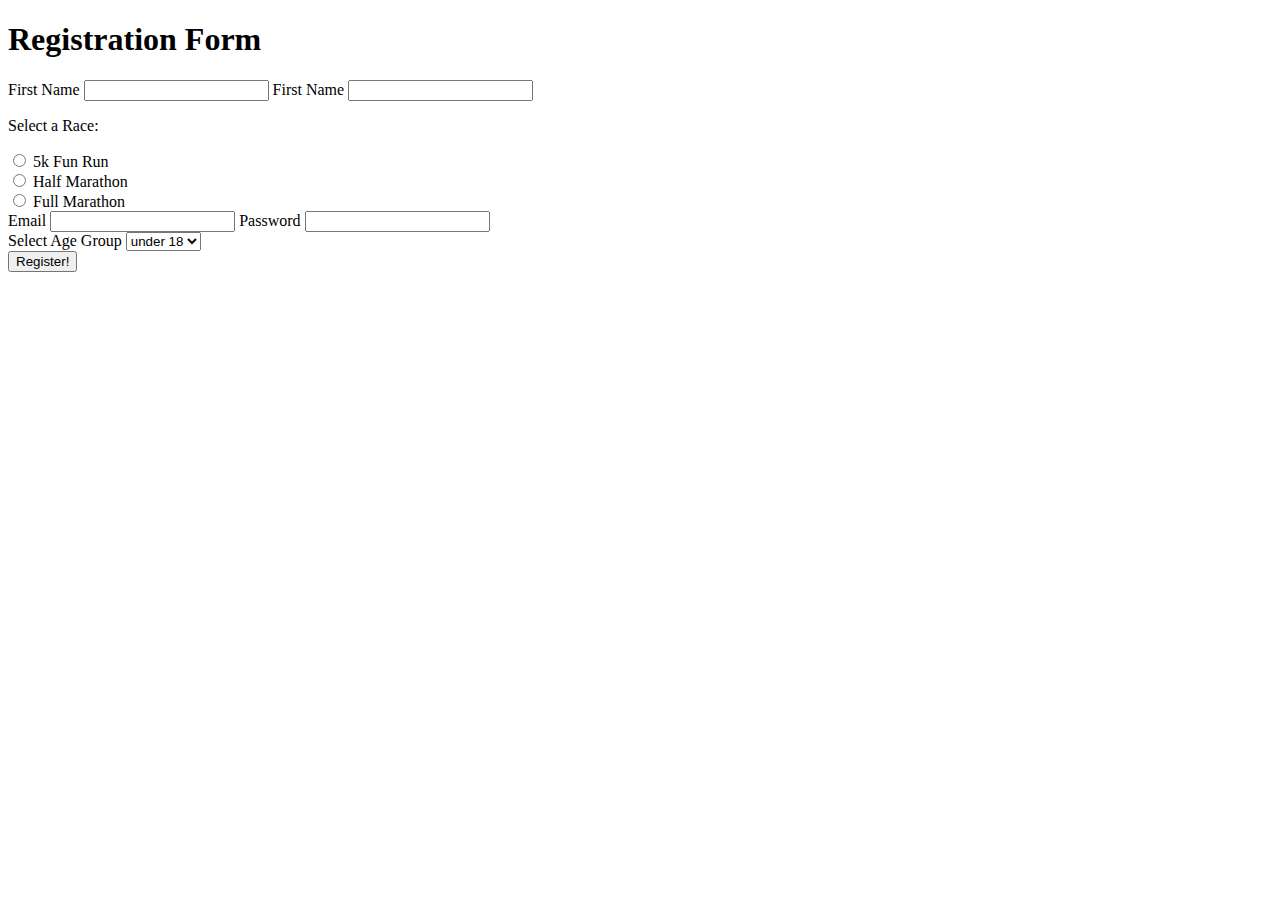
<file: marathon-form/index.html>
<!DOCTYPE html>
<html lang="en">
<head>
  <meta charset="UTF-8">
  <meta name="viewport" content="width=device-width, initial-scale=1.0">
  <title>Register for the race</title>
</head>
<body>
  <h1>Registration Form</h1>
  <form action="">
    <div>
      <label for="first">First Name</label>
      <input type="text" id="first" name="firstname" required>
      <label for="last">First Name</label>
      <input type="text" id="last" name="lastname" required>
    </div>

    <p>Select a Race:</p>
    <div>
      <input type="radio" id="funrun" name="race" value="funrun">
      <label for="funrun">5k Fun Run</label>
    </div>
    <div>
      <input type="radio" id="half" name="race" value="half">
      <label for="half">Half Marathon</label>
    </div>
    <div>
      <input type="radio" id="full" name="race" value="full">
      <label for="full">Full Marathon</label>
    </div>

    <div>
      <label for="email">Email</label>
      <input type="email" name="email" id="email" required>
      <label for="password">Password</label>
      <input type="password" name="password" id="password" required>
    </div>

    <div>
      <label for="division">Select Age Group</label>
      <select name="division" id="division">
        <option value="kids">under 18</option>
        <option value="ya">18-35</option>
        <option value="adults">35-60</option>
        <option value="seniors">60+</option>
      </select>
    </div>

    <button>Register!</button>
  </form>
</body>
</html>
</file>
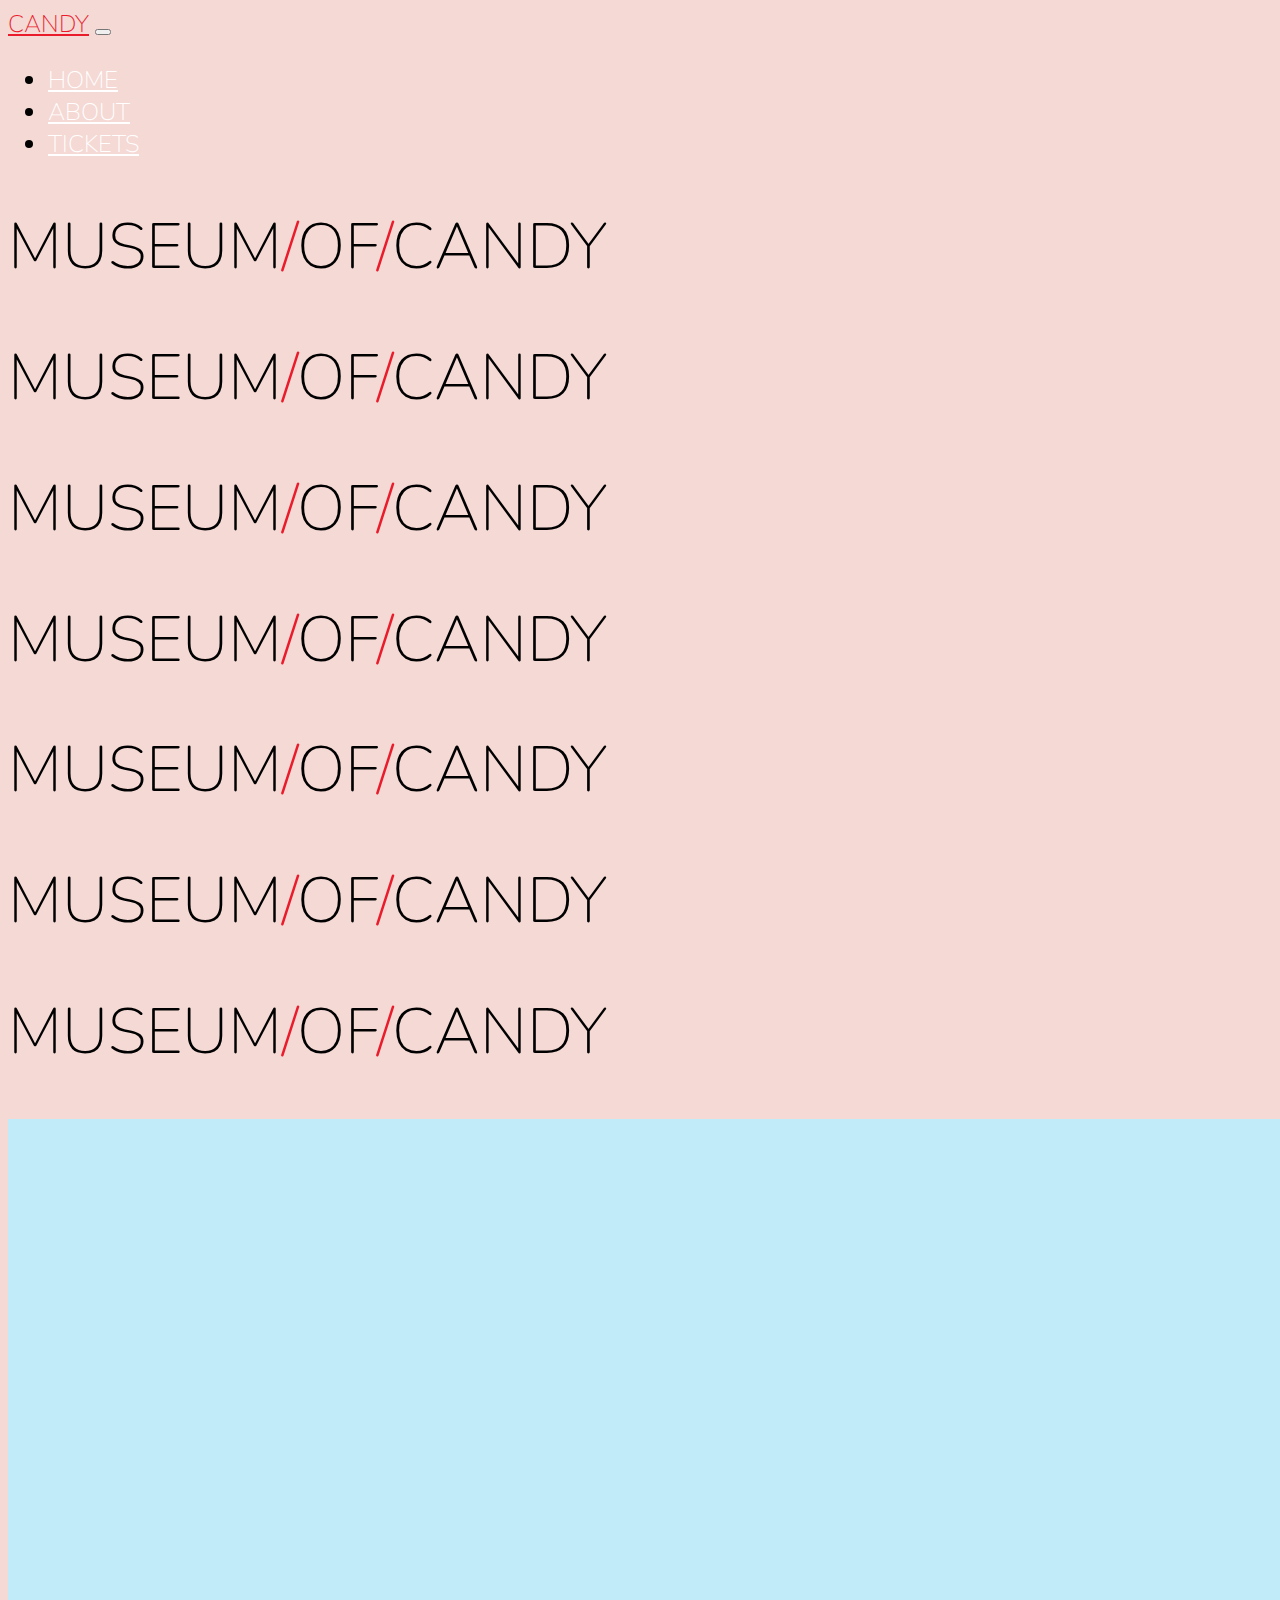
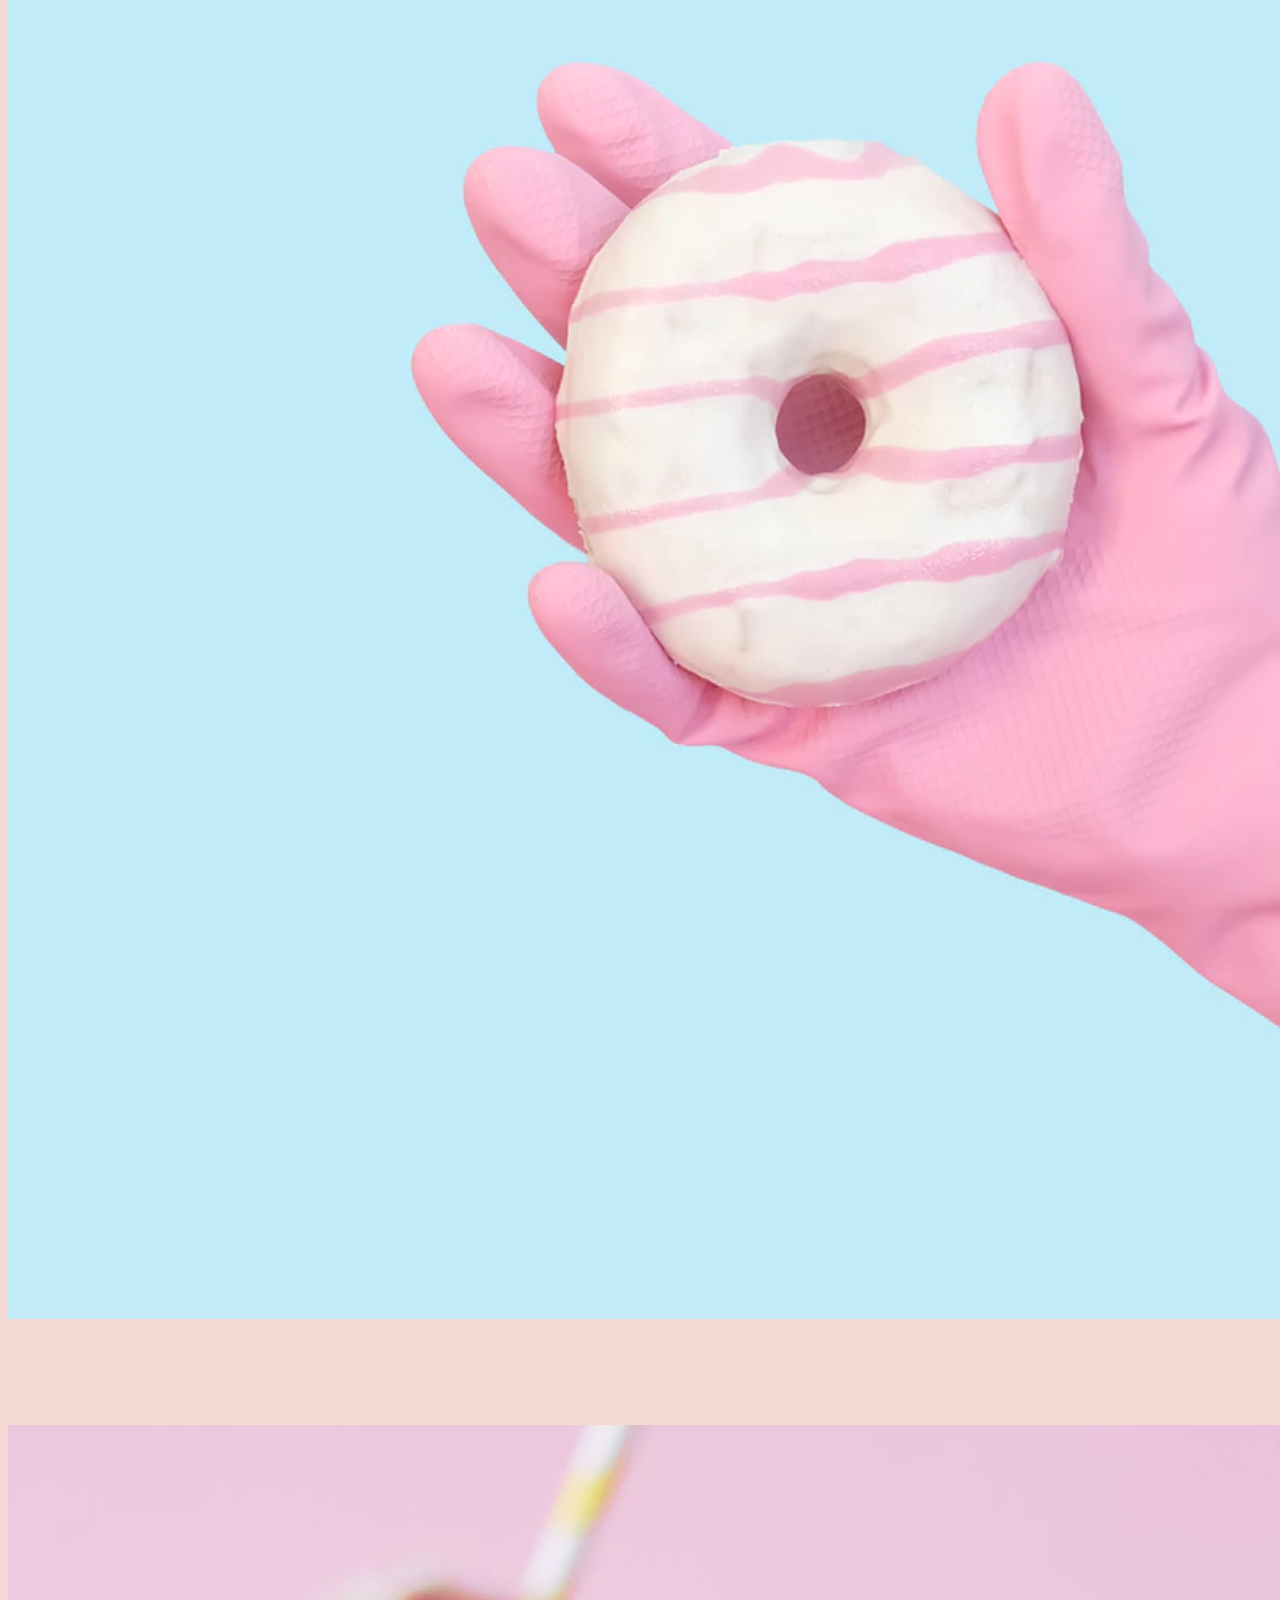
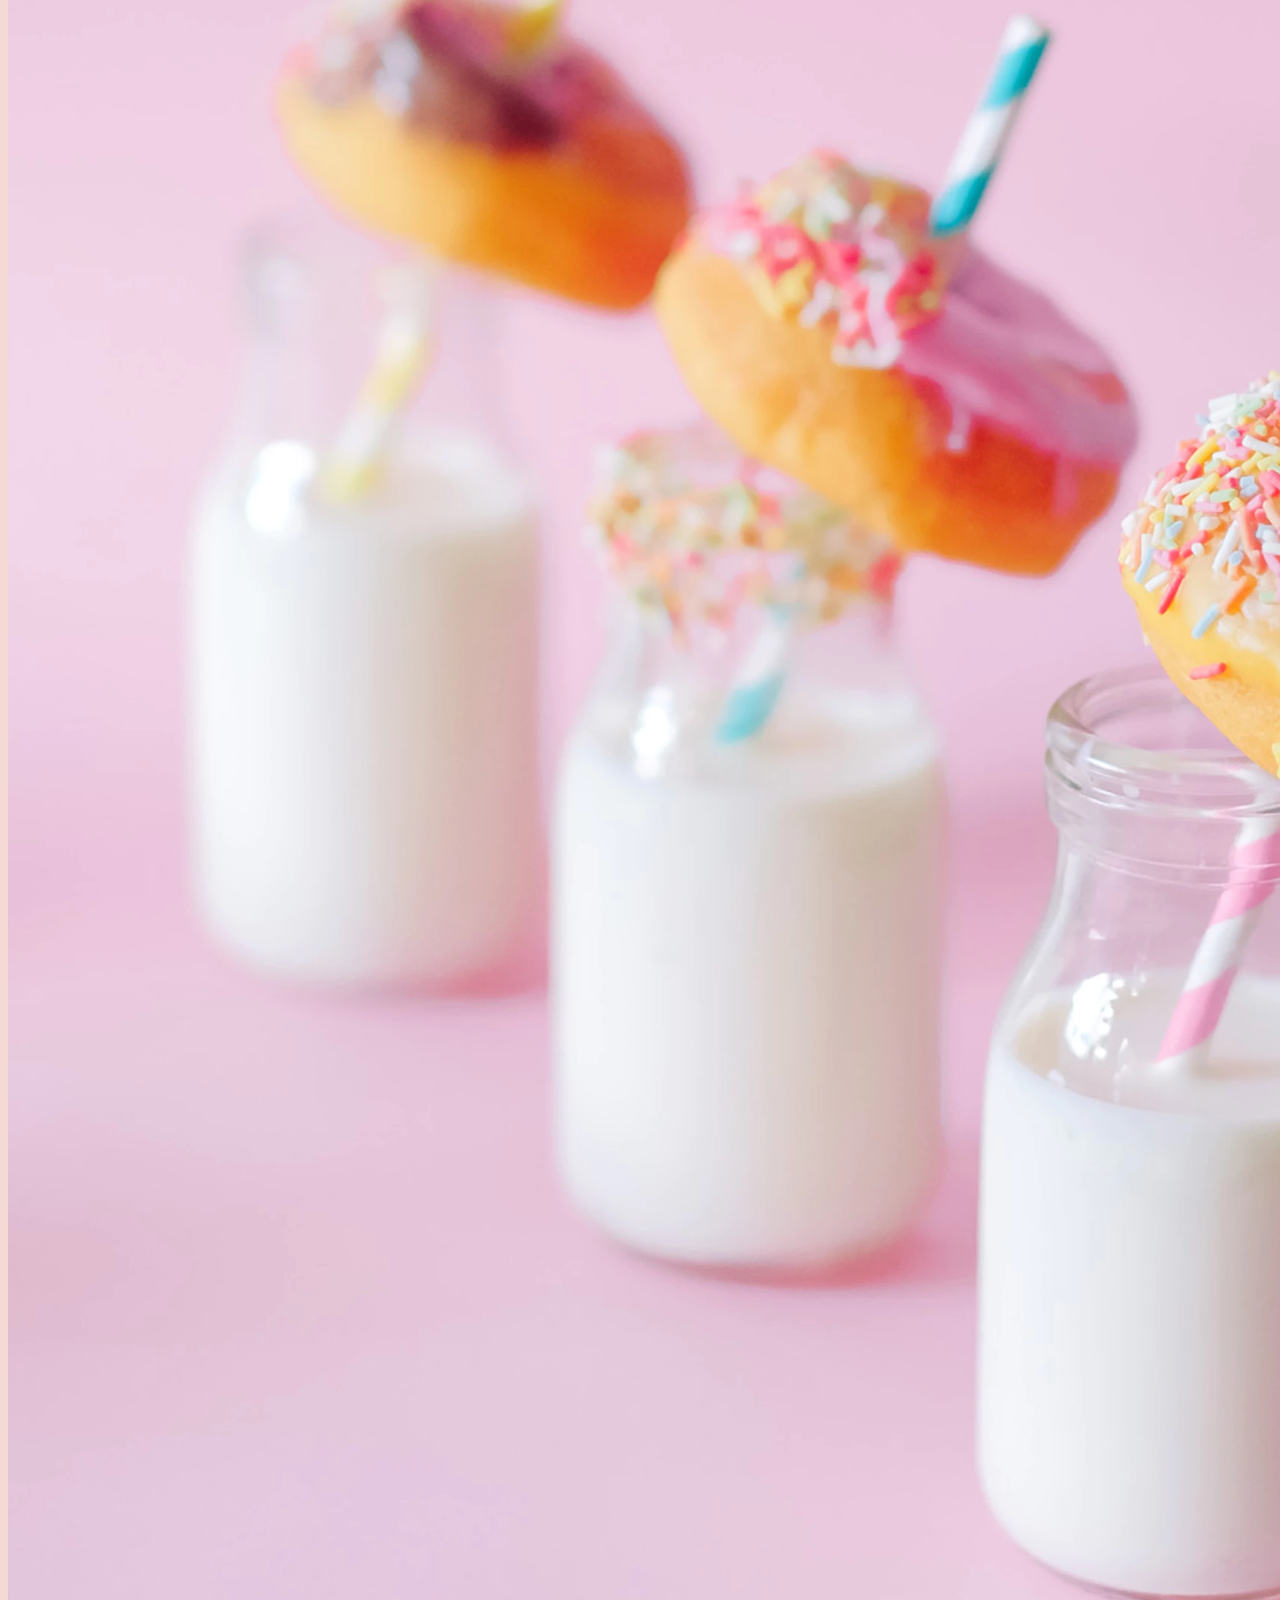
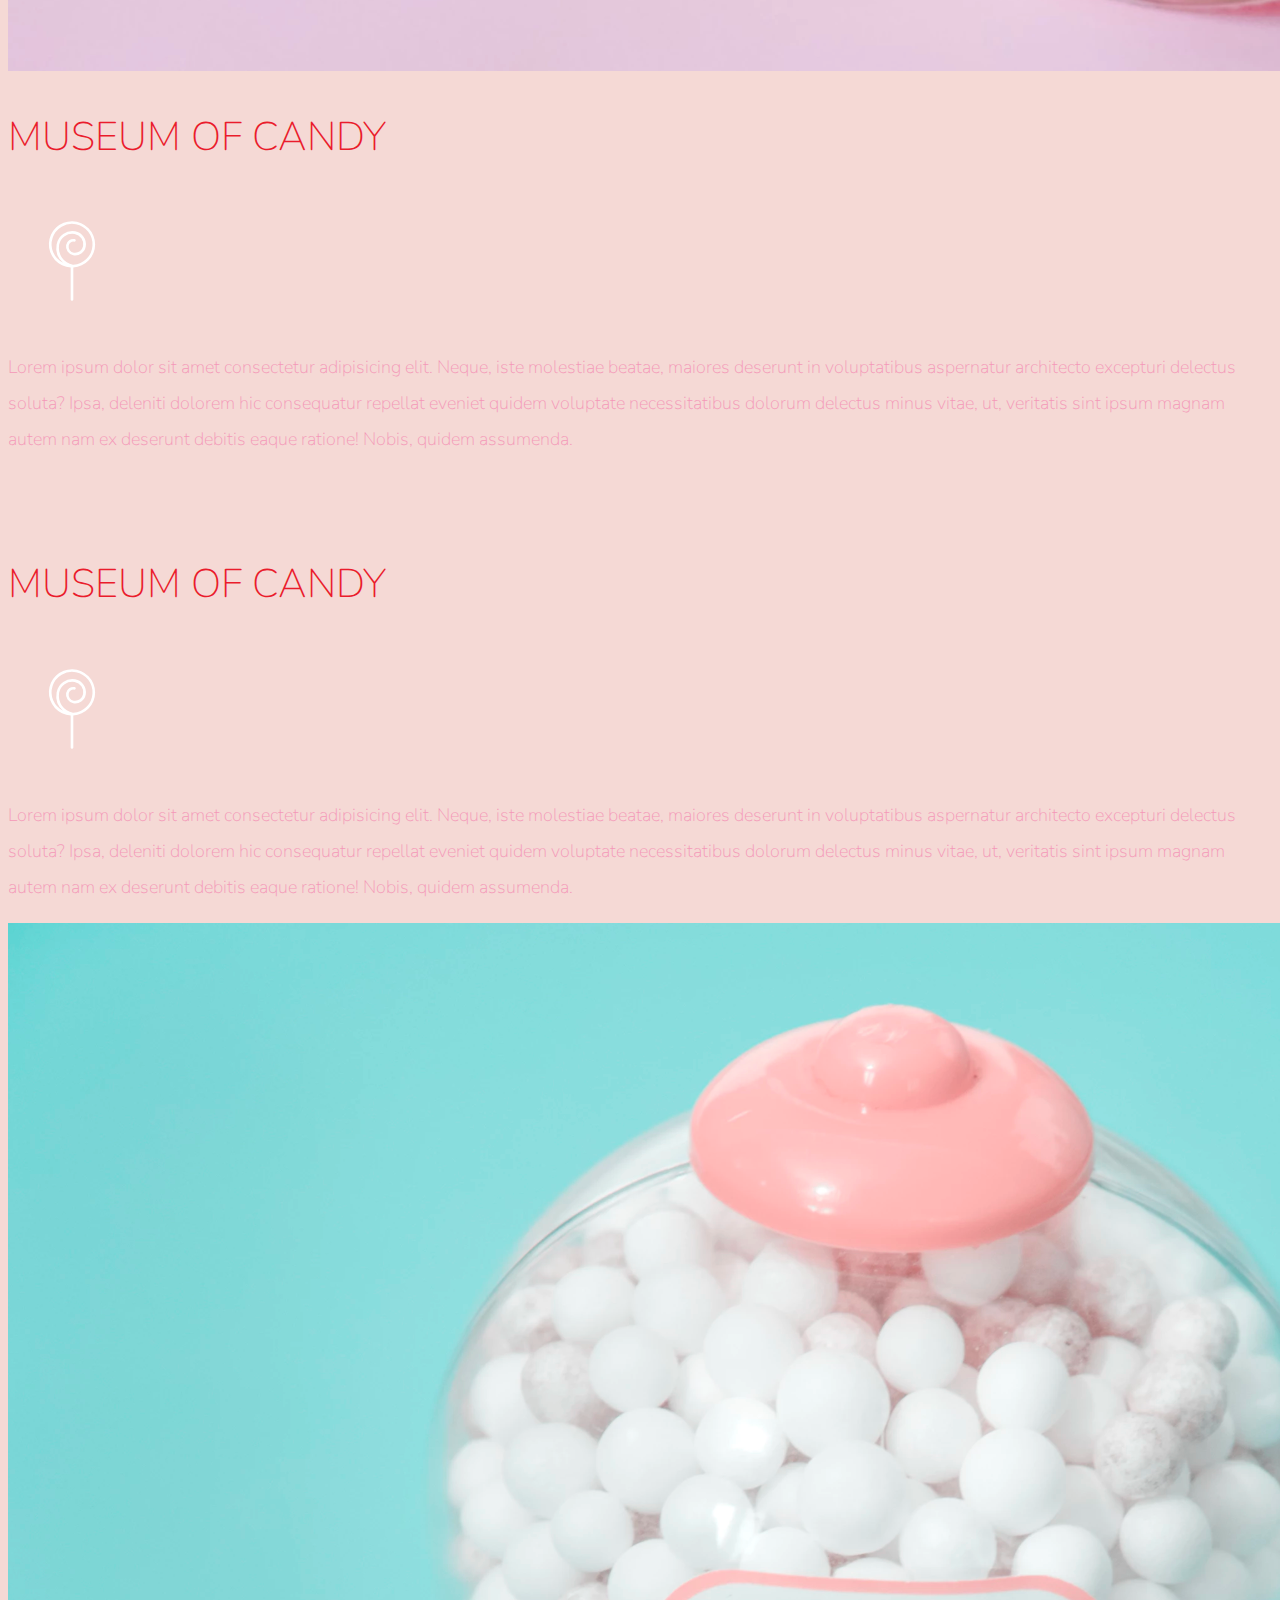
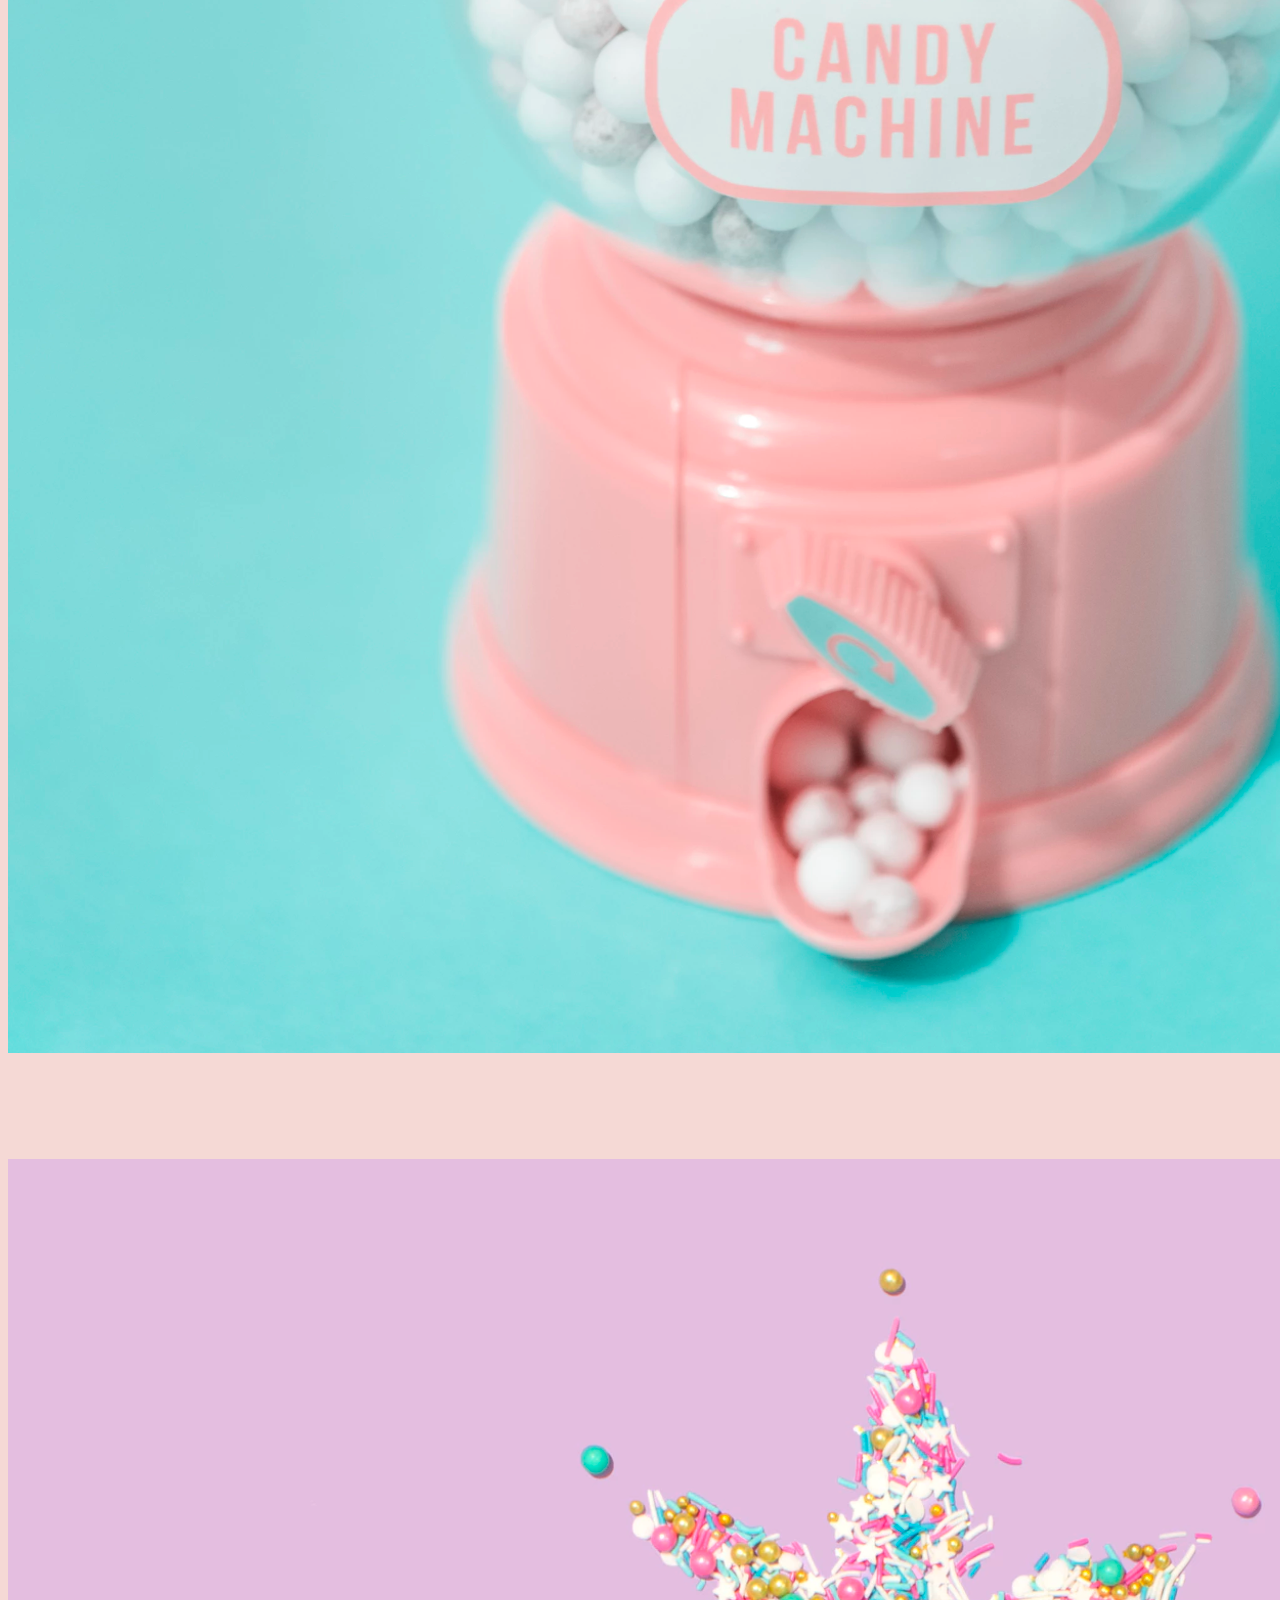
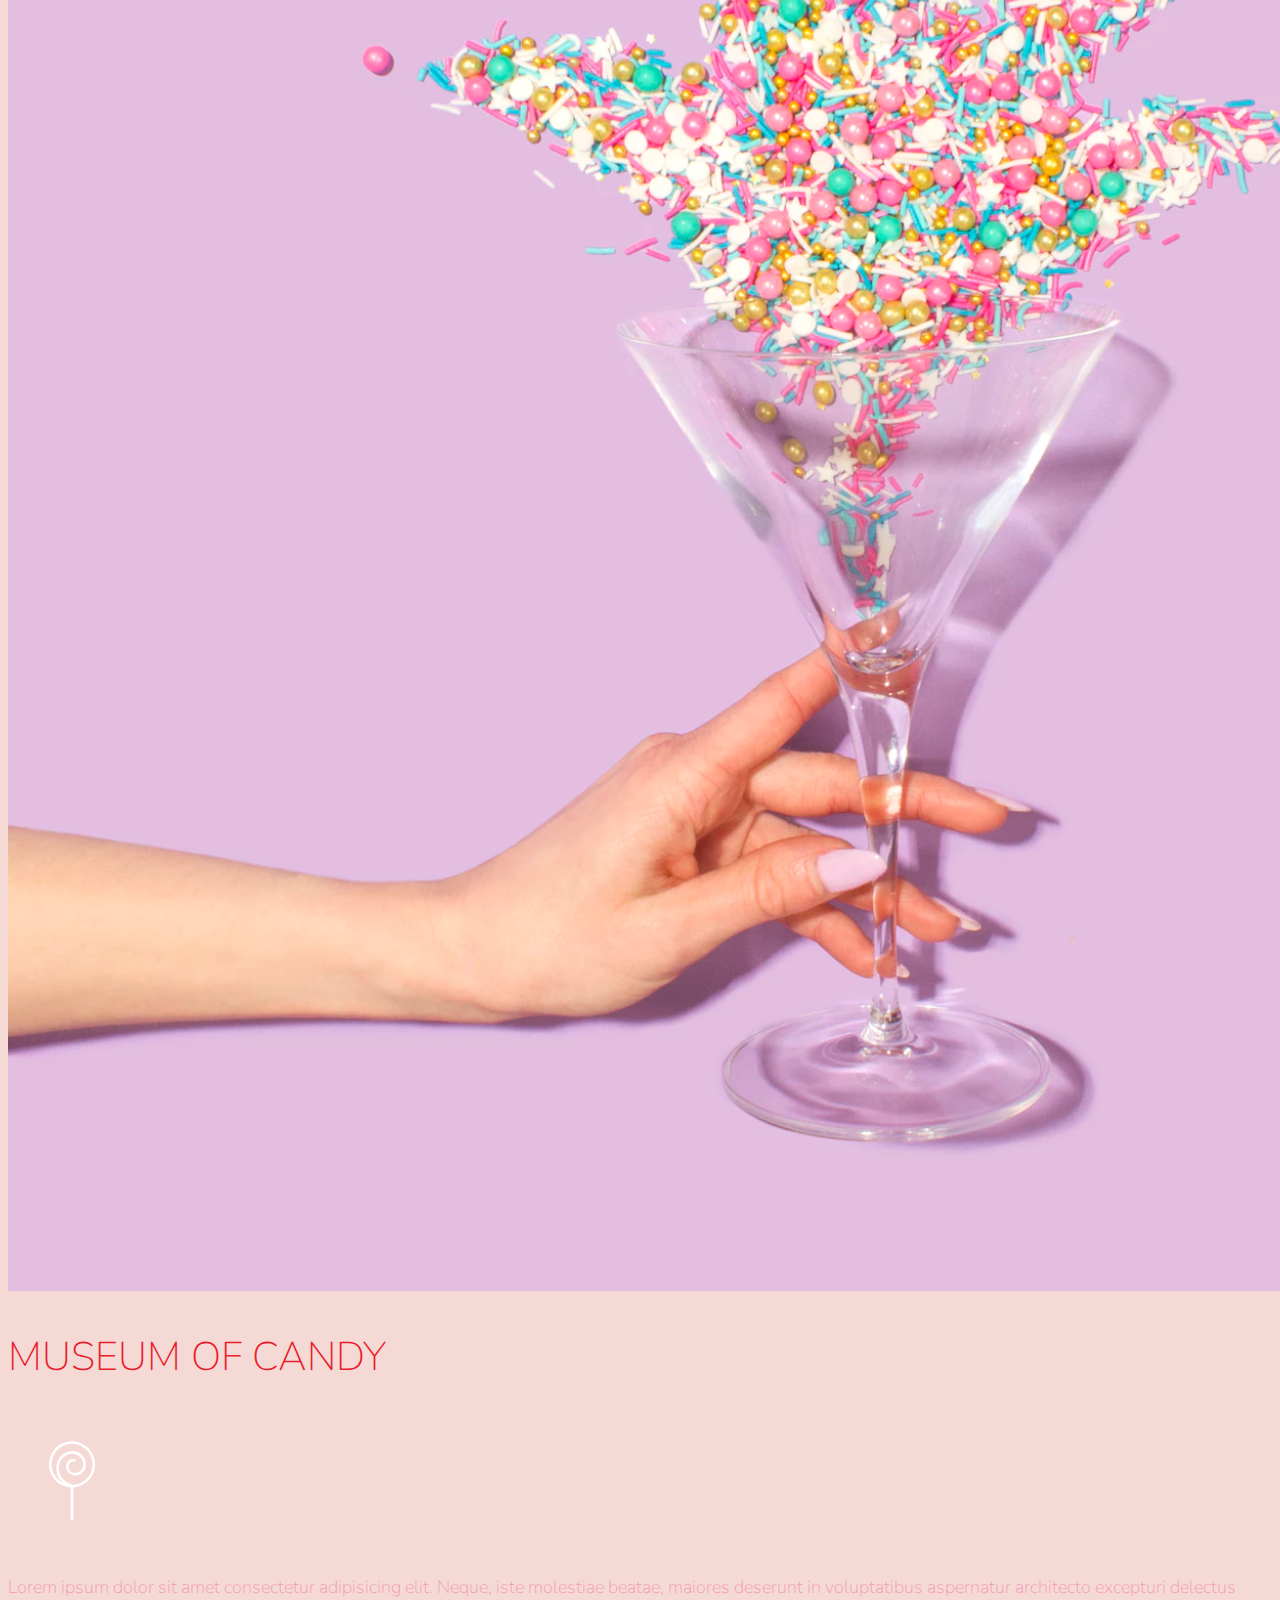
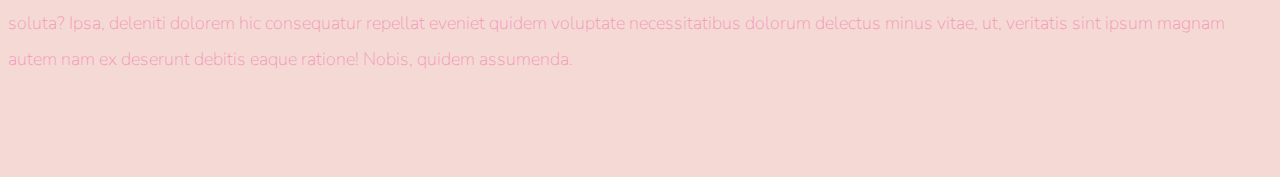
<file: Museum of Candy/index.html>
<!doctype html>
<html lang="en">

<head>
    <!-- Required meta tags -->
    <meta charset="utf-8">
    <meta name="viewport" content="width=device-width, initial-scale=1, shrink-to-fit=no">

    <!-- Google Font -->
    <link href="https://fonts.googleapis.com/css?family=Nunito:200,300,400,700" rel="stylesheet">

    <!-- Bootstrap CSS -->
    <link rel="stylesheet" href="https://stackpath.bootstrapcdn.com/bootstrap/4.1.3/css/bootstrap.min.css" integrity="sha384-MCw98/SFnGE8fJT3GXwEOngsV7Zt27NXFoaoApmYm81iuXoPkFOJwJ8ERdknLPMO"
        crossorigin="anonymous">

    <!-- Custom CSS -->
    <link rel="stylesheet" href="app.css">

    <title>Museum of Candy</title>
</head>

<body>
    <nav id="mainNavbar" class="navbar navbar-dark navbar-expand-md py-0 fixed-top">
        <a href="#" class="navbar-brand">CANDY</a>
        <button class="navbar-toggler" data-toggle="collapse" data-target="#navLinks" aria-label="Toggle navigation">
            <span class="navbar-toggler-icon"></span>
        </button>
        <div class="collapse navbar-collapse" id="navLinks">
            <ul class="navbar-nav">
                <li class="nav-item">
                    <a href="" class="nav-link">HOME</a>
                </li>
                <li class="nav-item">
                    <a href="" class="nav-link">ABOUT</a>
                </li>
                <li class="nav-item">
                    <a href="" class="nav-link">TICKETS</a>
                </li>
            </ul>
        </div>
    </nav>

    <section class="container-fluid px-0">
        <div class="row align-items-center">
            <div class="col-lg-6">
                <div id="headingGroup" class="text-white text-center d-none d-lg-block mt-5">
                    <h1 class="">MUSEUM<span>/</span>OF<span>/</span>CANDY</h1>
                    <h1 class="">MUSEUM<span>/</span>OF<span>/</span>CANDY</h1>
                    <h1 class="">MUSEUM<span>/</span>OF<span>/</span>CANDY</h1>
                    <h1 class="">MUSEUM<span>/</span>OF<span>/</span>CANDY</h1>
                    <h1 class="">MUSEUM<span>/</span>OF<span>/</span>CANDY</h1>
                    <h1 class="">MUSEUM<span>/</span>OF<span>/</span>CANDY</h1>
                    <h1 class="">MUSEUM<span>/</span>OF<span>/</span>CANDY</h1>
                </div>
            </div>
            <div class="col-lg-6">
                <img class="img-fluid" src="imgs/hand2.png" alt="">
            </div>
        </div>
    </section>

    <section class="container-fluid px-0">
        <div class="row align-items-center content">
            <div class="col-md-6 order-2 order-md-1">
                <img src="imgs/milk.png" alt="" class="img-fluid">
            </div>
            <div class="col-md-6 text-center order-1 order-md-2">
                <div class="row justify-content-center">
                    <div class="col-10 col-lg-8 blurb mb-5 mb-md-0">
                        <h2>MUSEUM OF CANDY</h2>
                        <img src="imgs/lolli_icon.png" alt="" class="d-none d-lg-inline">
                        <p class="lead">Lorem ipsum dolor sit amet consectetur adipisicing elit. Neque, iste molestiae
                            beatae, maiores deserunt
                            in voluptatibus
                            aspernatur architecto excepturi delectus soluta? Ipsa, deleniti dolorem hic consequatur
                            repellat eveniet quidem
                            voluptate necessitatibus dolorum delectus minus vitae, ut, veritatis sint ipsum magnam
                            autem nam ex deserunt debitis
                            eaque ratione! Nobis, quidem assumenda.</p>
                    </div>
                </div>
            </div>
        </div>
        <div class="row align-items-center content">
            <div class="col-md-6 text-center">
                <div class="row justify-content-center">
                    <div class="col-10 col-lg-8 blurb mb-5 mb-md-0">
                        <h2>MUSEUM OF CANDY</h2>
                        <img src="imgs/lolli_icon.png" alt="" class="d-none d-lg-inline">
                        <p class="lead">Lorem ipsum dolor sit amet consectetur adipisicing elit. Neque, iste molestiae
                            beatae, maiores deserunt
                            in voluptatibus
                            aspernatur architecto excepturi delectus soluta? Ipsa, deleniti dolorem hic consequatur
                            repellat eveniet quidem
                            voluptate necessitatibus dolorum delectus minus vitae, ut, veritatis sint ipsum magnam
                            autem nam ex deserunt debitis
                            eaque ratione! Nobis, quidem assumenda.</p>
                    </div>
                </div>
            </div>
            <div class="col-md-6">
                <img src="imgs/gumball.png" alt="" class="img-fluid">
            </div>
        </div>
        <div class="row align-items-center content">
            <div class="col-md-6 order-2 order-md-1">
                <img src="imgs/sprinkles.png" alt="" class="img-fluid">
            </div>
            <div class="col-md-6 text-center order-1 order-md-2">
                <div class="row justify-content-center">
                    <div class="col-10 col-lg-8 blurb mb-5 mb-md-0">
                        <h2>MUSEUM OF CANDY</h2>
                        <img src="imgs/lolli_icon.png" alt="" class="d-none d-lg-inline">
                        <p class="lead">Lorem ipsum dolor sit amet consectetur adipisicing elit. Neque, iste molestiae
                            beatae, maiores
                            deserunt
                            in voluptatibus
                            aspernatur architecto excepturi delectus soluta? Ipsa, deleniti dolorem hic consequatur
                            repellat eveniet
                            quidem
                            voluptate necessitatibus dolorum delectus minus vitae, ut, veritatis sint ipsum magnam
                            autem nam ex deserunt
                            debitis
                            eaque ratione! Nobis, quidem assumenda.</p>
                    </div>
                </div>
            </div>
        </div>
    </section>

    <!-- jQuery first, then Popper.js, then Bootstrap JS -->
    <script src="https://code.jquery.com/jquery-3.3.1.slim.min.js" integrity="sha384-q8i/X+965DzO0rT7abK41JStQIAqVgRVzpbzo5smXKp4YfRvH+8abtTE1Pi6jizo"
        crossorigin="anonymous"></script>
    <script src="https://cdnjs.cloudflare.com/ajax/libs/popper.js/1.14.3/umd/popper.min.js" integrity="sha384-ZMP7rVo3mIykV+2+9J3UJ46jBk0WLaUAdn689aCwoqbBJiSnjAK/l8WvCWPIPm49"
        crossorigin="anonymous"></script>
    <script src="https://stackpath.bootstrapcdn.com/bootstrap/4.1.3/js/bootstrap.min.js" integrity="sha384-ChfqqxuZUCnJSK3+MXmPNIyE6ZbWh2IMqE241rYiqJxyMiZ6OW/JmZQ5stwEULTy"
        crossorigin="anonymous"></script>

    <script>
        $(function () {
            $(document).scroll(function () {
                var $nav = $("#mainNavbar");
                $nav.toggleClass("scrolled", $(this).scrollTop() > $nav.height());
            });
        });
    </script>
</body>

</html>
</file>
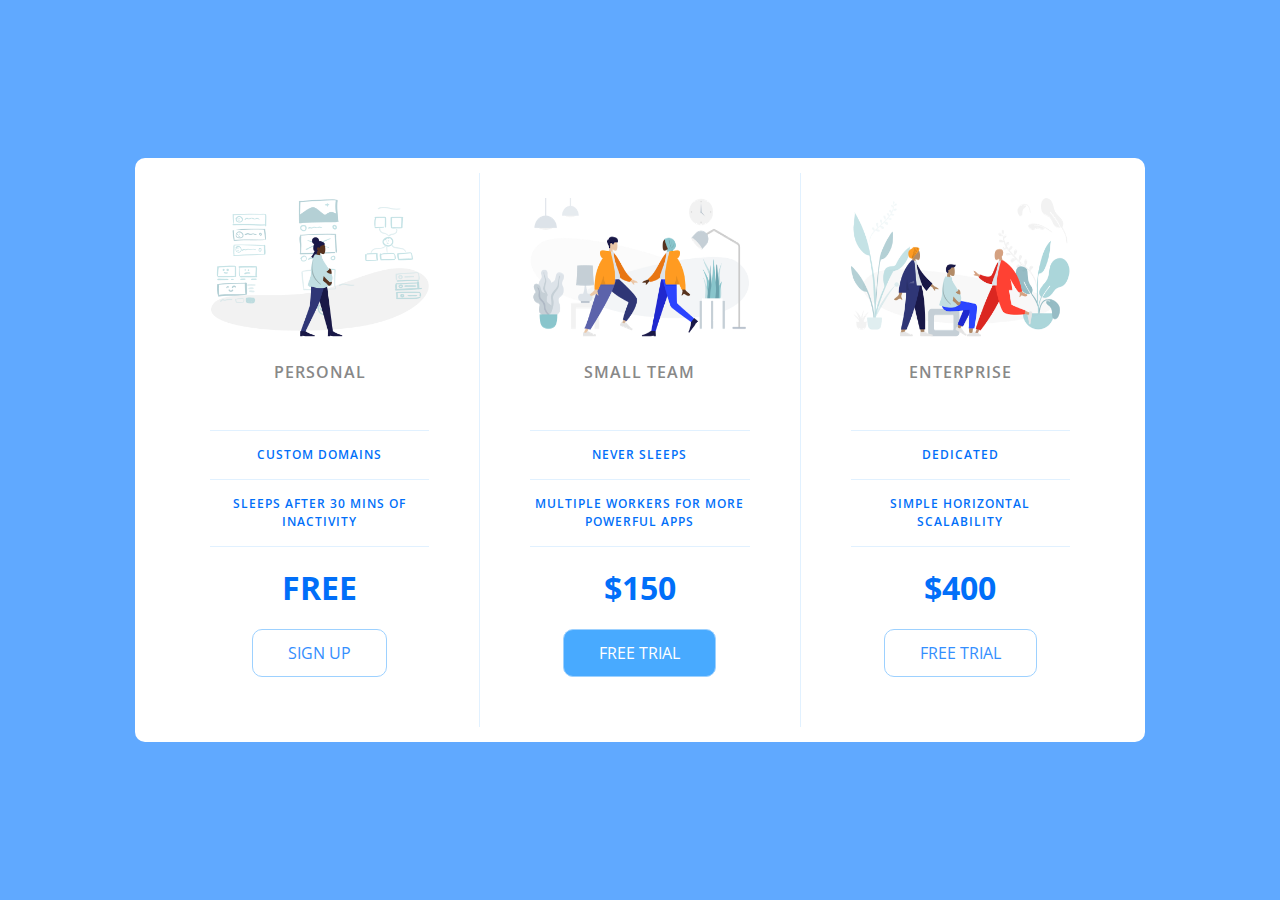
<file: PriceTable/index.html>
<!DOCTYPE html>
<html lang="en">

<head>
    <meta charset="UTF-8">
    <meta name="viewport" content="width=device-width, initial-scale=1.0">
    <title>Price Tiers</title>
    <link rel="stylesheet" href="https://fonts.googleapis.com/css?family=Open+Sans:400,600,700">
    <link rel="stylesheet" href="app.css">
</head>

<body>
    <div class="panel">

        <div class="pricing-plan">
            <img src="icons/icon1.png" alt="" class="pricing-img">
            <h2 class="pricing-header">Personal</h2>
            <ul class="pricing-features">
                <li class="pricing-features-item">Custom domains</li>
                <li class="pricing-features-item">Sleeps after 30 mins of inactivity</li>
            </ul>
            <span class="pricing-price">Free</span>
            <a href="#/" class="pricing-button">Sign up</a>
        </div>

        <div class="pricing-plan">
            <img src="icons/icon2.png" alt="" class="pricing-img">
            <h2 class="pricing-header">Small team</h2>
            <ul class="pricing-features">
                <li class="pricing-features-item">Never sleeps</li>
                <li class="pricing-features-item">Multiple workers for more powerful apps</li>
            </ul>
            <span class="pricing-price">$150</span>
            <a href="#/" class="pricing-button is-featured">Free trial</a>
        </div>

        <div class="pricing-plan">
            <img src="icons/icon3.png" alt="" class="pricing-img">
            <h2 class="pricing-header">Enterprise</h2>
            <ul class="pricing-features">
                <li class="pricing-features-item">Dedicated</li>
                <li class="pricing-features-item">Simple horizontal scalability</li>
            </ul>
            <span class="pricing-price">$400</span>
            <a href="#/" class="pricing-button">Free trial</a>
        </div>

    </div>

</body>

</html>
</file>
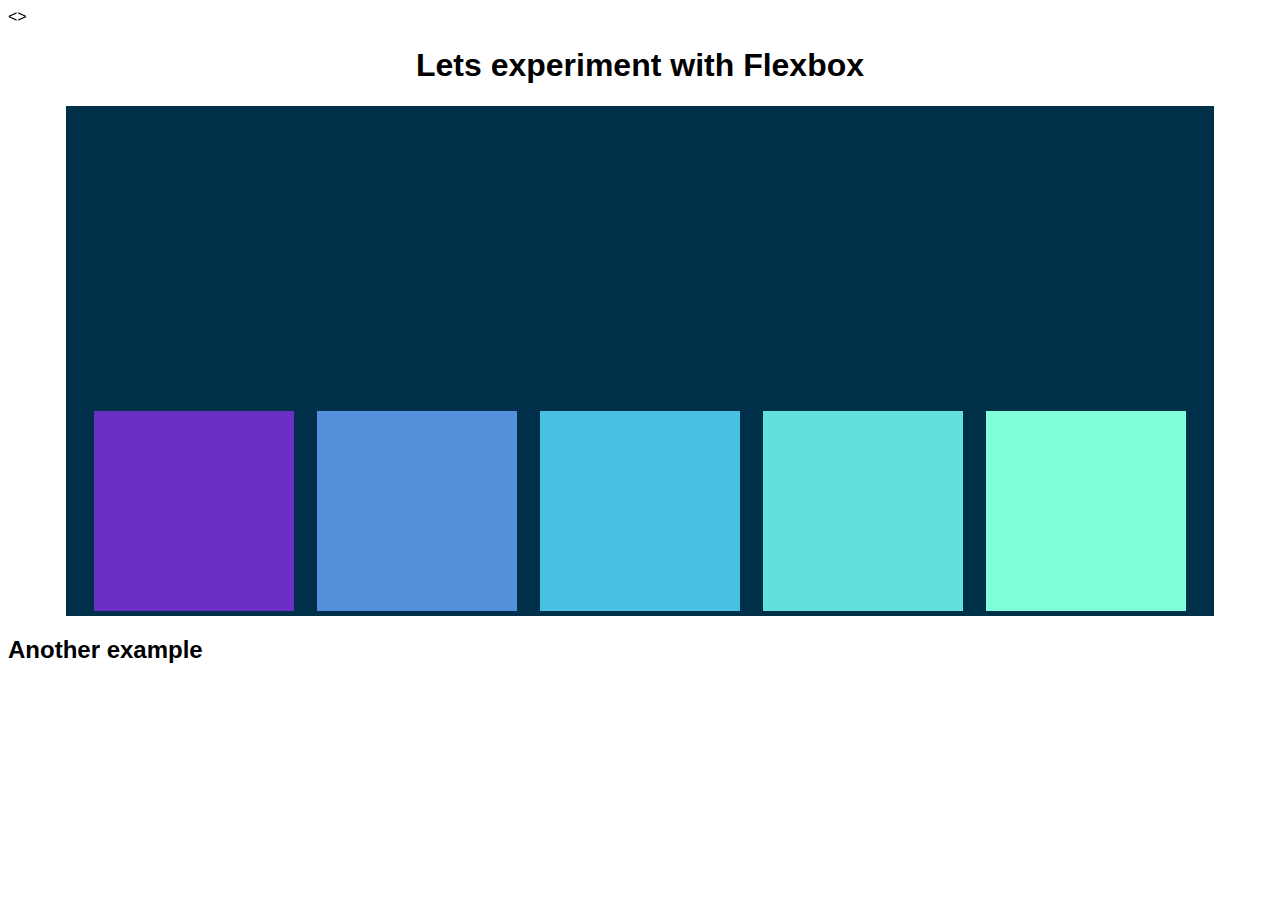
<file: flexbox/flexbox starter/index.html>
<!DOCTYPE html>
<html lang="en">

<head>
  <meta charset="UTF-8">
  <meta name="viewport" content="width=device-width, initial-scale=1.0">
  <title>Flexbox</title>
  <link>

  <link rel="stylesheet" href="flex.css">
</head>

<>
  <h1>Lets experiment with Flexbox</h1>

  <section id="container">
    <div style="background-color: #80ffdb"></div>
    <div style="background-color: #64dfdf"></div>
    <div style="background-color: #48bfe3"></div>
    <div style="background-color: #5390d9"></div>
    <div style="background-color: #6930c3"></div>
  </section>

  <h2>Another example</h2>
  <main>
    <section class="sidebar"></section>
    <section class="maincontent"></section>
    <section class="sidebar"></section>
  </main>

</body>
</html>
</file>
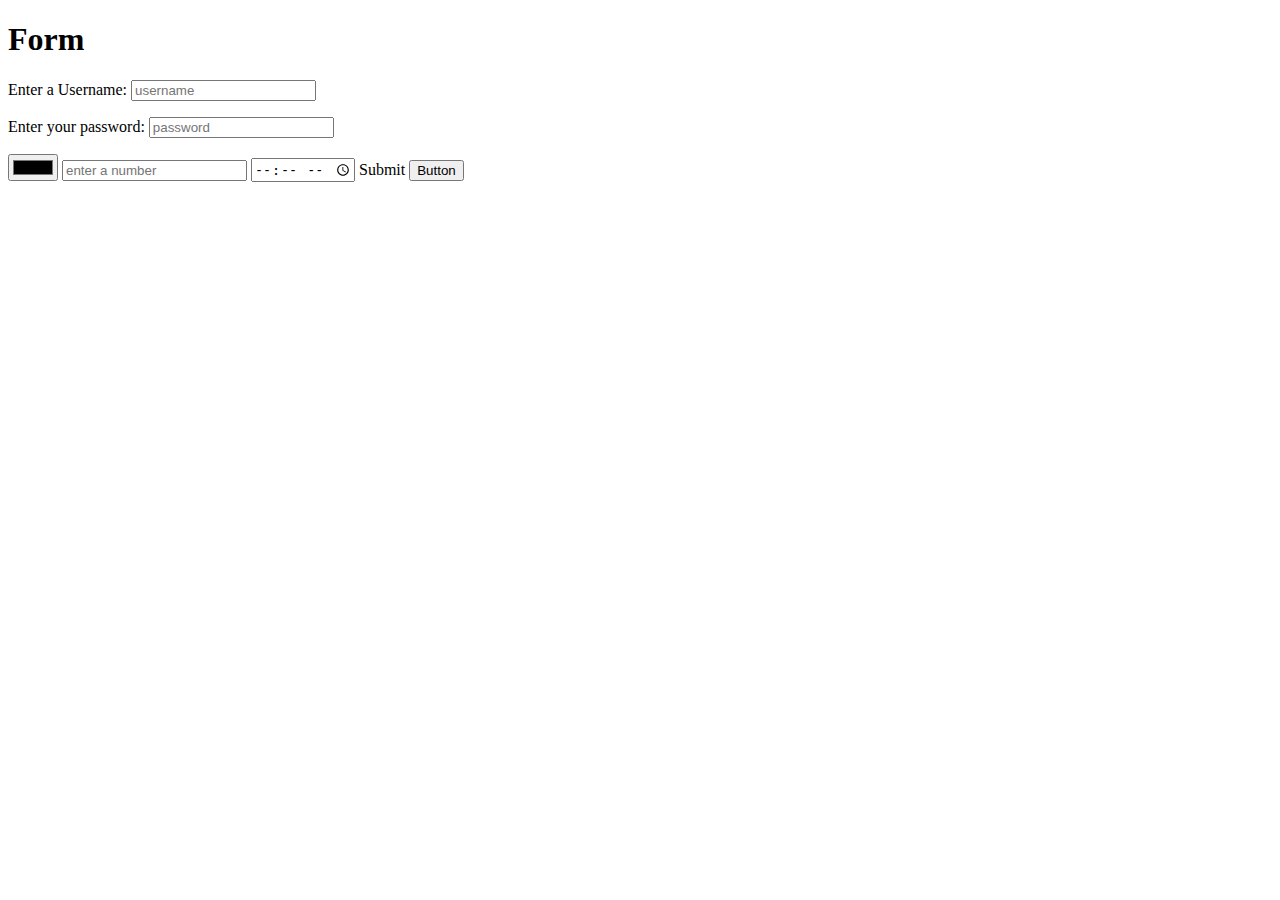
<file: forms.html>
<!DOCTYPE html>
<html lang="eng">

  <head>
    <meta charset="UTF-8">
    <meta name="viewport" content="width=device-width, initial-scale=1.0">
    <title>Forms n that</title>
  </head>

  <body>
    <h1>Form</h1>

    <form action="">
      <p>
        <label for="username">Enter a Username:</label>
        <input id="username" type="text" placeholder="username" name="username">
      </p>
      <p>
        <label for="password">Enter your password:</label>
        <input id="password" type="password" placeholder="password" name="password">
        <!-- the name attribute in the username & password is a way of referring to the value that is in the input when the data is sent to the server -->
      </p>
      <input type="color">
      <input type="number" placeholder="enter a number">
      <input type="time">

      <buton>Submit</buton>
      <!-- buttons inside of forms when clicked submit the form unless its explicity told not to do so by using 'type' and setting it to button-->
       <button type="button">Button</button>
       <!-- this button doesnt submit the form because of the 'type' attribute -->
       <!-- <input type="submit" value="click me"> -->
        <!-- the line above is another way to create a fake button -->
    </form>

  </body>
</html>
</file>
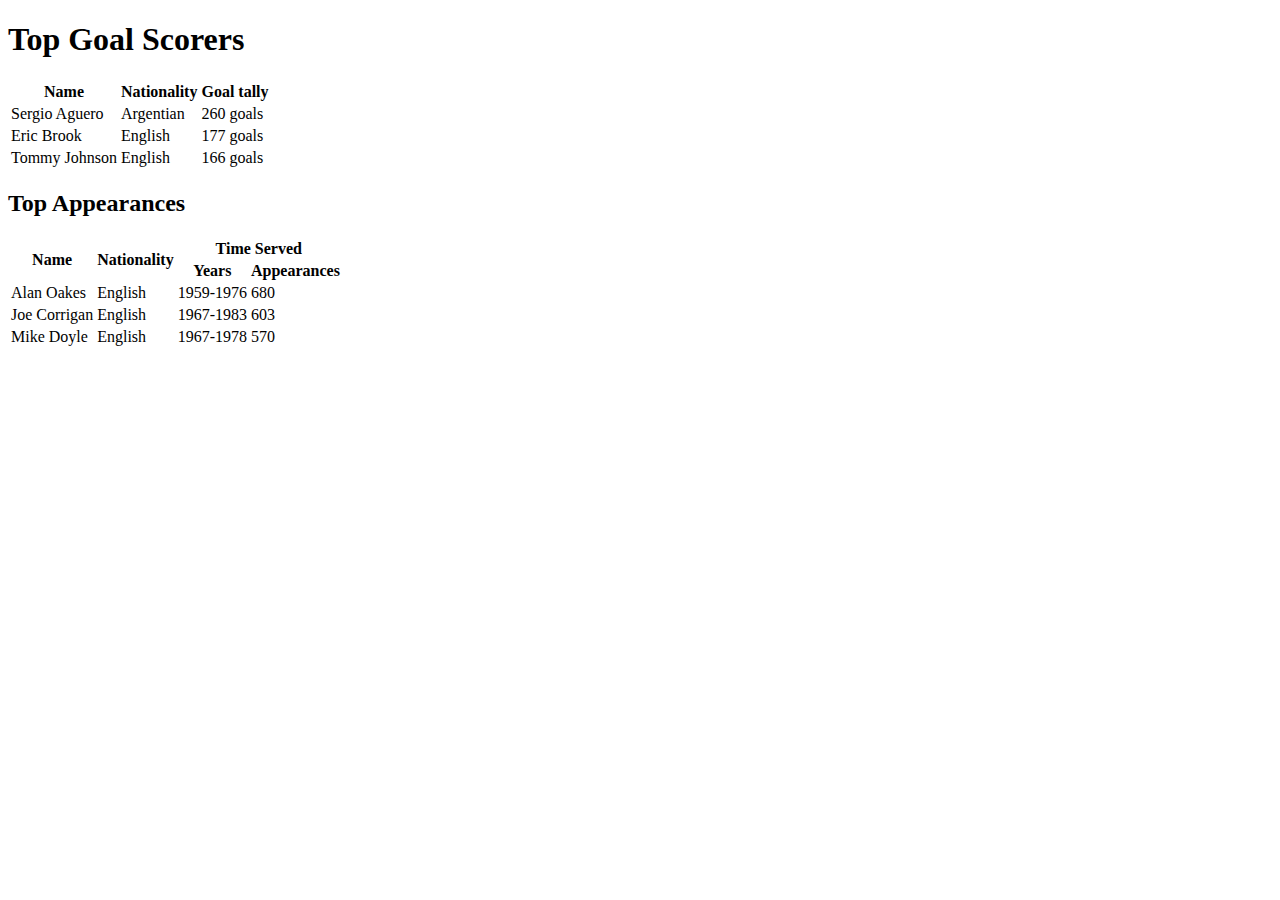
<file: top_goal_scorers.html>
<!DOCTYPE html>
<html lang="eng">
  <head>
    <meta charset="UTF-8">
    <meta name="viewport" content="width=device-width, initial-scale=1.0">
    <title>Player Records</title>
  </head>
  <body>
    <h1>Top Goal Scorers</h1>
    <table>
      <thead>
        <tr>
          <th>Name</th>
          <th>Nationality</th>
          <th>Goal tally</th>
        </tr>
      </thead>
      <tbody>
      <tr>
          <td>Sergio Aguero</td>
          <td>Argentian</td>
          <td>260 goals</td>
      </tr>
       <tr>
          <td>Eric Brook</td>
          <td>English</td>
          <td>177 goals</td>
      </tr>
      <tr>
          <td>Tommy Johnson</td>
          <td>English</td>
          <td>166 goals</td>
      </tr>
      </tbody>
    </table>

      <h2>Top Appearances</h2>
        <table>
      <thead>
        <tr>
          <th rowspan="2">Name</th>
          <th rowspan="2">Nationality</th>
          <th colspan="2">Time Served</th>
        </tr>
        <tr>
          <th>Years</th>
          <th>Appearances</th>
        </tr>
      </thead>
      <tbody>
      <tr>
          <td>Alan Oakes</td>
          <td>English</td>
          <td>1959-1976</td>
          <td>680</td>
      </tr>
       <tr>
          <td>Joe Corrigan</td>
          <td>English</td>
          <td>1967-1983</td>
          <td>603</td>
      </tr>
      <tr>
          <td>Mike Doyle</td>
          <td>English</td>
          <td>1967-1978</td>
          <td>570</td>
      </tr>
      </tbody>
    </table>
  </body>
</html>
</file>
<file: Museum of Candy/app.css>
body {
    background: #f5d9d5;
    font-family: "Nunito", sans-serif;
}

.blurb h2 {
   color: #EA1C2C;
   font-weight: 100;
   font-size: 2.5rem;
}

.blurb p {
    color: #f498b8;
    font-weight: 100;
    font-size: 1.125rem;
    line-height: 2;
}

.content {
    margin-top: 100px;
    margin-bottom: 100px;
}

#mainNavbar {
    font-size: 1.5rem;
    font-weight: 100;    
}

#mainNavbar .nav-link {
    color: white;
}

#mainNavbar .nav-link:hover {
    color: #EA1C2C;
}

#mainNavbar .navbar-brand {
    color: #EA1C2C;
    font-size: 1.5rem;
}

#headingGroup span {
    color: #EA1C2C;
}

#headingGroup h1 {
    font-weight: 100;
    font-size: 4rem;
}

.navbar.scrolled {
    background: rgb(222,192,222);
    transition: background 500ms;
}

@media (max-width: 1200px) {
    #headingGroup h1 {
        font-weight: 100;
        font-size: 3rem;
    }
    .blurb h2 {
        font-size: 2rem;
    }
}
</file>
<file: flexbox/flexbox starter/flex.css>
body {
  font-family: 'Open Sans', sans-serif;
}

h1 {
  text-align: center;
}

#container {
  background-color: #003049;
  width: 90%;
  height: 500px;
  margin: 0 auto;
  border: 5px solid #003049;
  display: flex;
  flex-direction: row-reverse;
  justify-content: space-evenly;
  flex-wrap: wrap;
  align-items: flex-end;
}

#container div {
  width: 200px;
  height: 200px;
}
</file>
<file: PriceTable/app.css>
/* http://meyerweb.com/eric/tools/css/reset/
   v2.0 | 20110126
   License: none (public domain)
*/

html, body, div, span, applet, object, iframe,
h1, h2, h3, h4, h5, h6, p, blockquote, pre,
a, abbr, acronym, address, big, cite, code,
del, dfn, em, img, ins, kbd, q, s, samp,
small, strike, strong, sub, sup, tt, var,
b, u, i, center,
dl, dt, dd, ol, ul, li,
fieldset, form, label, legend,
table, caption, tbody, tfoot, thead, tr, th, td,
article, aside, canvas, details, embed,
figure, figcaption, footer, header, hgroup,
menu, nav, output, ruby, section, summary,
time, mark, audio, video {
	margin: 0;
	padding: 0;
	border: 0;
	font-size: 100%;
	font: inherit;
	vertical-align: baseline;
}
/* HTML5 display-role reset for older browsers */
article, aside, details, figcaption, figure,
footer, header, hgroup, menu, nav, section {
	display: block;
}
body {
	line-height: 1;
}
ol, ul {
	list-style: none;
}
blockquote, q {
	quotes: none;
}
blockquote:before, blockquote:after,
q:before, q:after {
	content: '';
	content: none;
}
table {
	border-collapse: collapse;
	border-spacing: 0;
}

html {
  box-sizing: border-box;
  font-family: 'Open Sans', sans-serif;
}

body {
  background-color: #60a9ff;
  display: flex;
  justify-content: center;
  align-items: center;
  min-height: 100vh;
}

.panel {
  background-color: white;
  border-radius: 10px;
  padding: 15px 25px;
  width: 100%;
  max-width: 960px;
  display: flex;
  flex-direction: column;
  text-align: center;
  text-transform: uppercase;
}

.pricing-plan {
  border-bottom: 1px solid #e1f1ff;
}
.pricing-plan:last-child {
  border-bottom: none;
}

.pricing-img {
  margin-bottom: 25px;
  max-width: 100%;
}

.pricing-header {
  color: #888;
  font-weight: 600;
  letter-spacing: 1px;
}

.pricing-features {
  margin: 50px 0 25px;
  color: #016ff9;
}

.pricing-features-item {
  font-weight: 600;
  letter-spacing: 1px;
  font-size: 12px;
  line-height: 1.5;
  padding: 15px 0;
  border-top: 1px solid #e1f1ff;
}

.pricing-features-item:last-child{
  border-bottom: 1px solid #e1f1ff;
}

.pricing-price {
  color: #016ff9;
  display: block;
  font-size: 32px;
  font-weight: 700;
}

.pricing-button {
  border: 1px solid #9dd1ff;
  border-radius: 10px;
  color: #348efe;
  display: inline-block;
  padding: 15px 35px;
  text-decoration: none;
  margin: 25px 0;
  transition: background-color 200ms ease-in-out;
}

.pricing-button:hover, .pricing-button:focus {
  background-color: #e1f1ff;
}

.pricing-button.is-featured {
  background-color: #48aaff;
  color: white;
}

.pricing-button.is-featured:hover, .pricing-button.is-featured:focus{
  background-color: #269aff;
  color: white;
}


@media (min-width: 900px){
  .panel {
    flex-direction: row;
  }
  .pricing-plan {
    border-bottom: none;
    border-right: 1px solid #e1f1ff;
    padding: 25px 50px;
  }
  .pricing-plan:last-child {
    border-right: none;
  }
}
</file>
